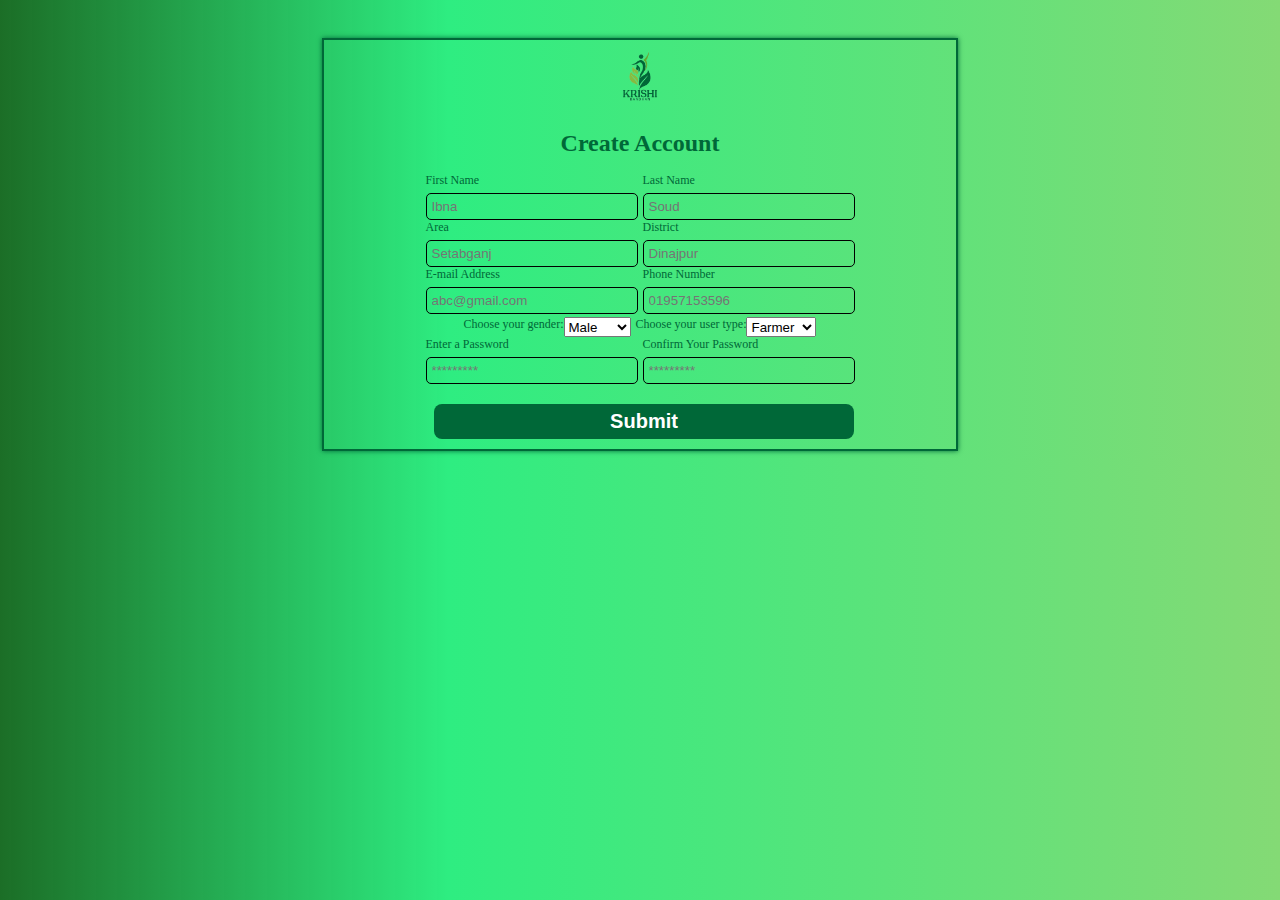
<file: AGRI_TECH_F/account-creation-page/index.html>
<!DOCTYPE html>
<html>
  <head>
    <title>Create Account</title>
    <link rel="stylesheet" href="signup.css">
  </head>
  <body>
    <form>
      <div class="signup-logo">
        <img src="KRISHI-removebg-preview.png" height="70px" width="70px">
      </div>
      <h1>Create Account</h1>

      <div class="name-input-box">
        <div class="first name">
          <label>First Name</label>
          <input type="text" placeholder="Ibna" class="f-name">
        </div>
        <div class="last name">
          <label>Last Name</label>
          <input type="text" placeholder="Soud" class="l-name">
        </div>
      </div>

      <div class="address-input-box">
        <div class="area-box">
          <label>Area</label>
          <input type="text" placeholder="Setabganj">
        </div>
        <div class="district-box">
          <label>District</label>
          <input type="text" placeholder="Dinajpur">
        </div>
      </div>

      <div class="email-phone-input-box">
        <div class="email-input-box">
          <label>E-mail Address</label>
          <input type="email" placeholder="abc@gmail.com" class="email">
        </div>
        <div class="number-input-box">
          <label>Phone Number</label>
          <input type="number" placeholder="01957153596" class="number">
        </div>
      </div>
      
      <div class="gender-usertype-input-box">
        <div class="gender-box">
          <label for="gender">Choose your gender:</label>
          <select id="gender" name="gender">
            <option value="male">Male</option>
            <option value="female">Female</option>
            <option value="other">Other</option>
          </select>
        </div>
        <div class="usertype-box">
          <label for="user">Choose your user type:</label>
          <select id="user" name="user">
            <option value="farmer">Farmer</option>
            <option value="bank">Bank</option>
            <option value="ngo">NGO</option>
            <option value="lender">Lender</option>
            <option value="investor">Investor</option>
          </select>
        </div>
      </div>
      <div class="password-input-box">
        <div class="password-set">
          <label>Enter a Password</label>
          <input type="password" placeholder="*********" class="set-password">
        </div>
        <div class="password-confirm">
          <label>Confirm Your Password</label>
          <input type="password" placeholder="*********" class="confirm-password">
        </div>
      </div>
      <button type="submit" class="submit-btn">Submit</button>
      
    </form>
  </body>
</html>
</file>
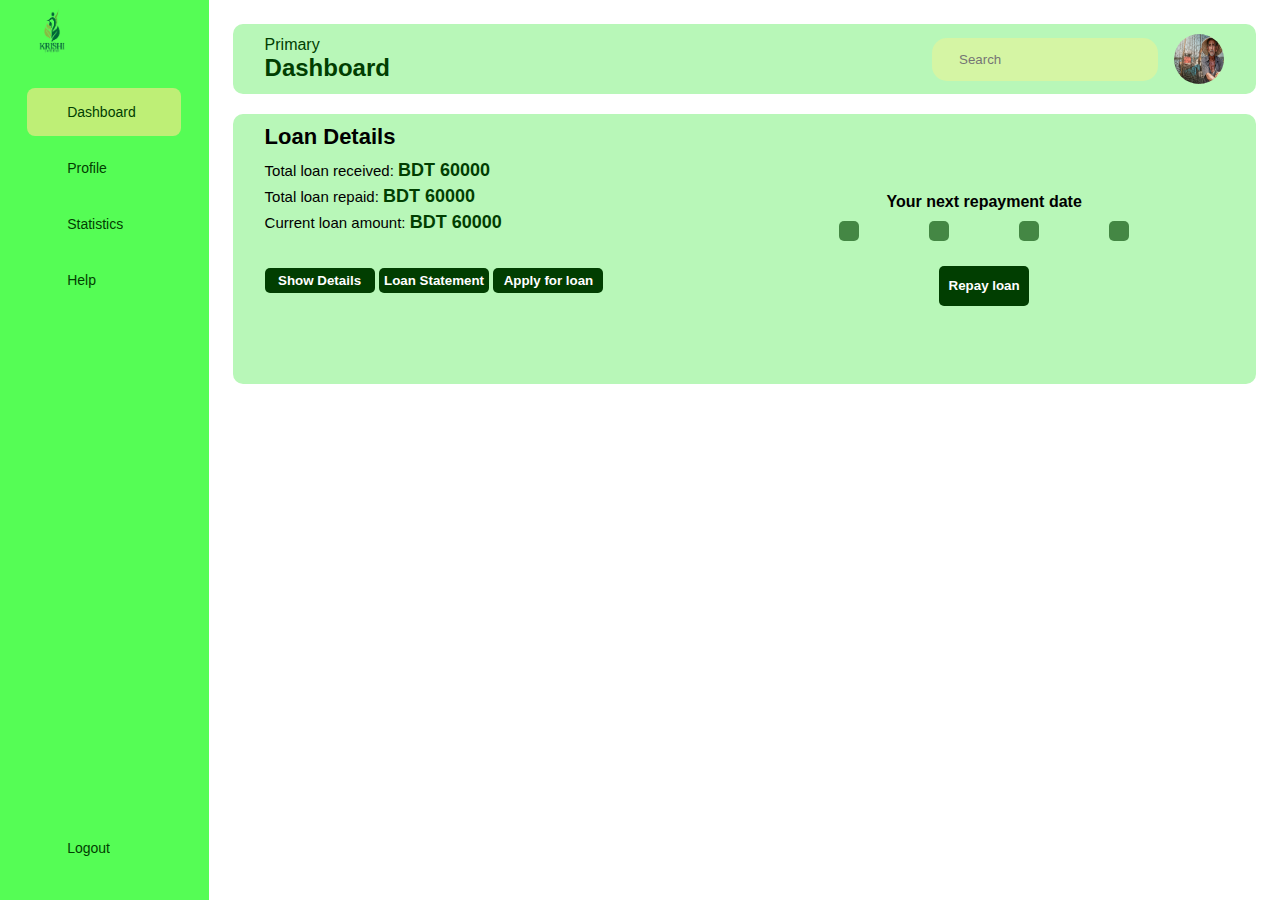
<file: AGRI_TECH_F/farmer.html>
<!DOCTYPE html>
<html>
  <head>
    <link rel="stylesheet" href="style/farmer-header.css">
    <link rel="stylesheet" href="style/farmer-body.css">
    <link rel="stylesheet" href="https://cdnjs.cloudflare.com/ajax/libs/font-awesome/6.5.1/css/all.min.css" integrity="sha512-DTOQO9RWCH3ppGqcWaEA1BIZOC6xxalwEsw9c2QQeAIftl+Vegovlnee1c9QX4TctnWMn13TZye+giMm8e2LwA==" crossorigin="anonymous" referrerpolicy="no-referrer" />
  </head>
  <body>
    <div class="sidebar-section">
      <div class="logo">
        <img src="images/KRISHI-removebg-preview.png" width="50px" height="60px">
      </div>
      <ul class="menu">
        <li class="active">
          <a href="#">
            <i class="fas fa-tachometer-alt"></i>
            <span>Dashboard</span>
          </a>
        </li>
        <li>
          <a href="#"> 
            <i class="fas fa-user"></i>
            <span>Profile</span>
          </a>
        </li>
        <li>
          <a href="#">
            <i class="fas fa-chart-bar"></i>
            <span>Statistics</span>
          </a>
        </li>
        <li>
          <a href="#">
            <i class="fas fa-question-circle"></i>
            <span>Help</span>
          </a>
        </li>
        <li class="logout">
          <a href="#">
            <i class="fas fa-sign-out-alt"></i>
            <span>Logout</span>
          </a>
        </li>
      </ul>
    </div>

    <div class="main-section">
      <div class="header-wrapper">
        <div class="header-title">
          <span>Primary</span>
          <h2>Dashboard</h2>
        </div>
        <div class="user-info">
          <div class="search-box">
            <i class="fa-solid fa-search"></i>
            <input type="text" placeholder="Search"/>
          </div>
          <img src="images/farmer/fisherman-5970480_1920.jpg">
        </div>
      </div>
      <div class="card-container">
        <div class="loan-section">
          <div class="left">
            <h3>Loan Details</h3>
            <p>Total loan received: <span>BDT 60000</span></p>
            <p>Total loan repaid: <span>BDT 60000</span></p>
            <p>Current loan amount: <span>BDT 60000</span></p>
            <div>
              <button>Show Details</button>
              <button>Loan Statement</button>
              <button>Apply for loan</button>
            </div>
          </div>
          <div class="right">
            <h4>Your next repayment date</h4>
            <div class="timer">
              <div class="countdown-container">
                <div id="days" class="countdown-item"></div>
                <div id="hours" class="countdown-item"></div>
                <div id="minutes" class="countdown-item"></div>
                <div id="seconds" class="countdown-item"></div>
              </div>
            </div>
            <button>Repay loan</button>
          </div>
        </div>
      </div>

  
      <script src="countdown.js"></script>
      </div>
    </div>
  </body>
</html>
</file>
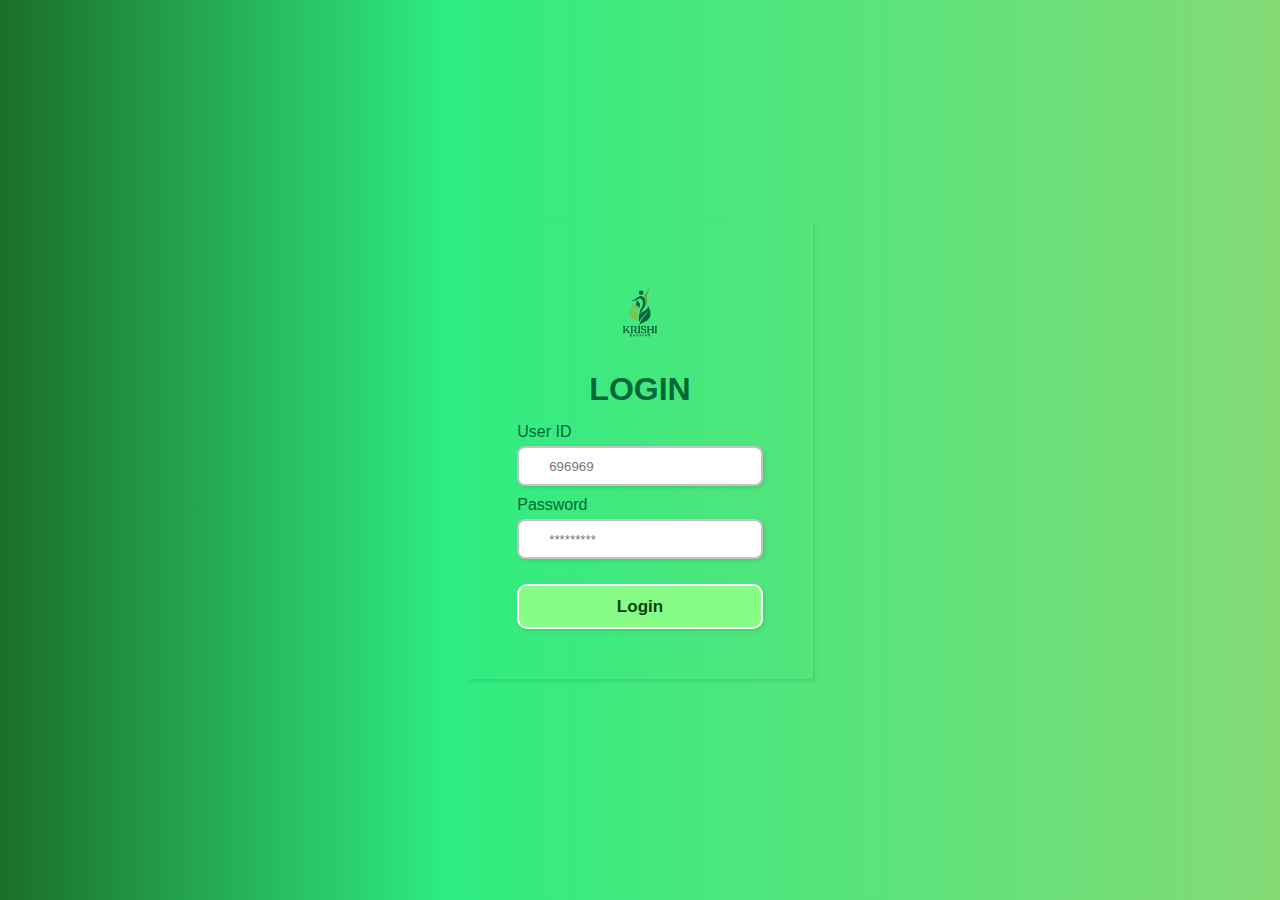
<file: AGRI_TECH_F/login.html>
<!DOCTYPE html>
<html>
  <head>
    <title>Login</title>
    <link rel="stylesheet" href="login-page/login.css">
    <link rel="stylesheet" href="https://cdnjs.cloudflare.com/ajax/libs/font-awesome/6.5.1/css/all.min.css" integrity="sha512-DTOQO9RWCH3ppGqcWaEA1BIZOC6xxalwEsw9c2QQeAIftl+Vegovlnee1c9QX4TctnWMn13TZye+giMm8e2LwA==" crossorigin="anonymous" referrerpolicy="no-referrer" />
  </head>
  <body>
    <div class="container">

      <form id="form" action="login.php" method="post">
        <div class="login-logo">
          <img src="login-page/login-logo/KRISHI-removebg-preview.png" height="70px" width="70px">
        </div>
        <div><h1>LOGIN</h1></div>
        <div class="id-input">
          <label for="userid">User ID</label>
          <i class="fas fa-user"></i>
          <input type="number" name="userid" placeholder="696969" id="userid">
          <i class="fas fa-circle-exclamation failure-icon"></i>
          <i class="far fa-check-circle success-icon"></i>
          <div class="error"></div>
        </div>
        <div class="password-input">
          <label for="password">Password</label>
          <i class="fas fa-lock"></i>
          <input type="password" name="password" id="password" placeholder="*********">
          <i class="fas fa-circle-exclamation failure-icon"></i>
          <i class="far fa-check-circle success-icon"></i>
          <div class="error"></div>
        </div>
        <input type="submit" class="btn" name="login" id="login" value="Login" required>
      </form>
      <script src="login-page/login.js"></script>
    </div>
  </body>
</html>
</file>
<file: AGRI_TECH_F/account-creation-page/signup.css>
body{
  background-color: black;
  color: #006838;
  display: flex;
  justify-content: center;
  background:linear-gradient(90deg,rgba(7, 97, 19, 0.916)0%,rgb(46, 237, 129)35%,rgb(132, 218, 117)100%);

}
form{
  width: 50%;
  font-size: 12px;
  margin-top: 30px;
  text-align: center;
  border: 2px solid #006838;
  box-shadow: 0 0 5px #006838;

}

label{
  margin-bottom: 5px;
  text-align: left;
}

input{
  color: #006838;
  background-color: transparent;
  border: 1px solid black;
  width: 200px;
  height: 15px;
  border-radius: 5px;
  padding: 5px;
  
}

form .name-input-box{
  display: flex;
  gap: 5px;
  justify-content: center;
}

.name-input-box div{
  display: flex;
  flex-direction: column;
}

form .address-input-box{
  display: flex;
  gap: 5px;
  justify-content: center;
}

.address-input-box div{
  display: flex;
  flex-direction: column;
}

form .email-phone-input-box{
  display: flex;
  gap: 5px;
  justify-content: center;
}

.email-phone-input-box div{
    display: flex;
    flex-direction: column;
  }

form .gender-usertype-input-box{
  display: flex;
  gap: 5px;
  justify-content: center;
  margin-top: 3px;
}

.gender-usertype-input-box div{
  display: flex;
  flex-direction: row;
}
.password-input-box{
  display: flex;
  gap: 5px;
  justify-content: center;
}

.password-input-box div{
  display: flex;
  flex-direction: column;
}

button{
  height: 35px;
  width: 420px;
  margin-top: 20px;
  margin-left: 8px;
  margin-bottom: 10px;
  background: #006838;
  color: white;
  font-weight: bold;
  font-size: 20px;
  border: none;
  border-radius: 8px;
  cursor: pointer;
}
</file>
<file: AGRI_TECH_F/style/farmer-header.css>
*{
  margin: 0;
  padding: 0;
  border: none;
  outline: none;
  box-sizing: border-box;
  font-family: Arial, Helvetica, sans-serif;
}

body{
  display: flex;
}

.sidebar-section{
  position: sticky;
  top: 0;
  left: 0;
  bottom: 0;
  width: 110px;
  height: 100vh;
  padding: 0 1.7rem;
  color: white;
  overflow: hidden;
  transition: all 0.5s linear;
  background: rgb(85, 253, 85);
}

.sidebar-section:hover{
  width: 240px;
  transition: o.5s;
}
.logo{

  height: 80px;
}

.menu{
  height: 88%;
  position: relative;
  list-style: none;
  padding: 0;
}

.menu li{
  padding: 1rem;
  margin: 8px 0;
  border-radius: 8px;
  transition: all 0.5s ease-in-out;
}

.menu li:hover,.active{
  background: rgb(190, 239, 118);
}

.menu a{
  color: rgb(1,62,1);
  font-size: 14px;
  text-decoration: none;
  display: flex;
  align-items: center;
  gap: 1.5rem;
}

.menu a span{
  overflow: hidden;
}

.menu a i{
  font-size: 1.2 rem;
}

.logout{
  position: absolute;
  left: 0;
  bottom: 0;
  width: 100%;
}


.main-section{
  position: relative;
  background-color: white;
  width: 100%;
  padding: 1.5rem;
}

.header-wrapper{
  display: flex;
  justify-content: space-between;
  align-items: center;
  flex-wrap: wrap;
  background-color:rgb(184, 247, 184);
  border-radius: 10px;
  padding: 10px 2rem;
  margin-bottom: 1rem;
}

.header-title{
  color: rgb(1,62,1);
}

.user-info{
  display: flex;
  align-items: center;
  gap: 1rem;
}

.search-box{
  background: rgb(213, 245, 164);
  border-radius: 15px;
  color: rgb(1,62,1);
  display: flex;
  align-items: center;
  gap: 5px;
  padding: 4px 12px;
}

.search-box input{
  background: transparent;
  padding: 10px;
}

.search-box i {
  font-size: 1.2rem;
  cursor: pointer;
  transition: all 0.5s ease-out;
}

.search-box i:hover{
  transform: scale(1.2);
}
.header-wrapper img{
  width: 50px;
  height: 50px;
  cursor: pointer;
  border-radius: 50%;
}
</file>
<file: AGRI_TECH_F/style/farmer-body.css>
*{
  margin: 0;
  padding: 0;
  border: none;
  outline: none;
  box-sizing: border-box;
  font-family: Arial, Helvetica, sans-serif;
}

.card-container{
  display: flex;
  margin-top: 20px;
}

.card-container .loan-section{
  display: flex;
  height: 30vh;
  background-color:rgb(184, 247, 184);
  border-radius: 10px;
  padding: 10px 2rem;
  margin-bottom: 1rem;
  width: 100%;
}
.loan-section .left{
  width: 50%;
}
.loan-section h3{
  font-size: 22px;
  margin-bottom: 10px;
}
.loan-section p{
  font-size: 15px;
  margin-bottom: 5px;
}
.loan-section p span{
  color: rgb(1,62,1);
  font-weight: bold;
  font-size: 18px;
}

.loan-section button{
  height: 25px;
  width: 110px;
  margin-top: 30px;
  border-radius: 5px;
  background-color: rgb(1, 62, 1);
  color: white;
  font-weight: bold;
}

.loan-section .right{
  display: flex;
  flex-direction: column;
  width: 50%;
  justify-content: center;
  align-items: center;
  gap: 5px;
}
.countdown-container {
  display: flex;
  justify-content: space-between;
  width: 300px;
}

.countdown-item {
  text-align: center;
}

#days, #hours, #minutes, #seconds {
  background-color: rgba(3, 72, 3, 0.639);
  color: #fff;
  padding: 10px;
  margin: 5px;
  border-radius: 5px;
}

.right button{
  height: 40px;
  width: 90px;
  margin-top: 15px;
  border-radius: 5px;
  background-color: rgb(1, 62, 1);
  color: white;
  font-weight: bold;
}

button{
  cursor: pointer;
  transition: 0.2s ease all;
}
button:hover{
  background-color: rgb(1, 62, 1,0.8);
  transform: scale(1.02);
}
</file>
<file: AGRI_TECH_F/login-page/login.css>
*{
  margin: 0;
  padding: 0;
  box-sizing: border-box;
}

body{
  height: 100vh;
  font-family: sans-serif;
  display: flex;
  justify-content: center;
  background:linear-gradient(90deg,rgba(7, 97, 19, 0.916)0%,rgb(46, 237, 129)35%,rgb(132, 218, 117)100%);
  display: flex;
  justify-content: center;
  align-items: center;

  
}

.container{
  display: flex;
  flex-direction: row;
  width: 60%;
  height: 90vh;
  justify-content: center;
  align-items: center;

}

.content{
  display: flex;
  flex-direction: column;
  justify-content: space-around;
  width: 55%;
  color: white;
  background-color: black;
  padding: 10px 20px;
}


.text{
  text-align: center;
}

form{
  display: flex;
  flex-direction: column;
  justify-content: center;
  width: 45%;
  background-color:transparent;
  box-shadow: 2px 2px 4px rgba(0,0,0,0.1);
  padding: 50px;


}

form div{
  margin-bottom: 0;
  position: relative;
}

.title{
  color: rgb(3, 13, 70);
  font-size: 25px;
  font-weight: bold;
  margin-bottom: 30px;
  outline: none;
}

.question{
  font-size: 15px;
}

span{
  color: rgb(2, 39, 1);
  font-family: Cambria, Cochin, Georgia, Times, 'Times New Roman', serif;
  font-weight: bold;
  text-decoration: underline;
}



form div{
  margin-top: 5px;
}

.login-logo{
  display: flex;
  justify-content: center;
  align-items: center;
  margin-bottom: 20px;
}

form div h1{
   text-align: center;
   margin-bottom: 10px;
   color: #006838;
}

label{
  display: block;
  margin-bottom: 5px;
  color: #006838;
}

input{
  width: 100%;
  height: 40px;
  border-radius: 8px;
  border: 2px solid #c4c4c4;
  padding: 0 30px;
  box-shadow: 2px 2px 4px rgba(0,0,0,0.1);
  transition: all 0.2s ease;
  
}

input:focus{
  border: 2px solid black;
  transform: scale(1.05);
}

i{
  position: absolute;
  padding: 10px;
}

.failure-icon,.success-icon{
  right: 0;
  opacity: 0;
}

.failure-icon,.error{
  color: red;
}

.success-icon{
  color: green;
}

.error{
  font-size: 14.5px;
}

.btn{
  width: 100%;
  height: 45px;
  background-color: rgb(135, 253, 135);
  color: rgb(1, 62, 1);
  font-size: 17px;
  font-weight: bold;
  border: 2px solid white;
  border-radius: 10px;
  margin-top: 20px;
  cursor: pointer;
  box-shadow: 2px 2px 4px rgba(0,0,0,0.1);
  transition: all 0.2s ease;
  text-align: center;
}

.btn:hover{
  transform: scale(1.05);
  color:black;
  border: 2px solid black;
}

@media (max-width: 900px) {
  .container{
    display: flex;
    flex-direction: column;
    width: 100%;
  }
  .content,
  form{
    width: 100%;
  }
  .btn{
    display: flex;
    flex-direction: column;
  }

}
</file>
